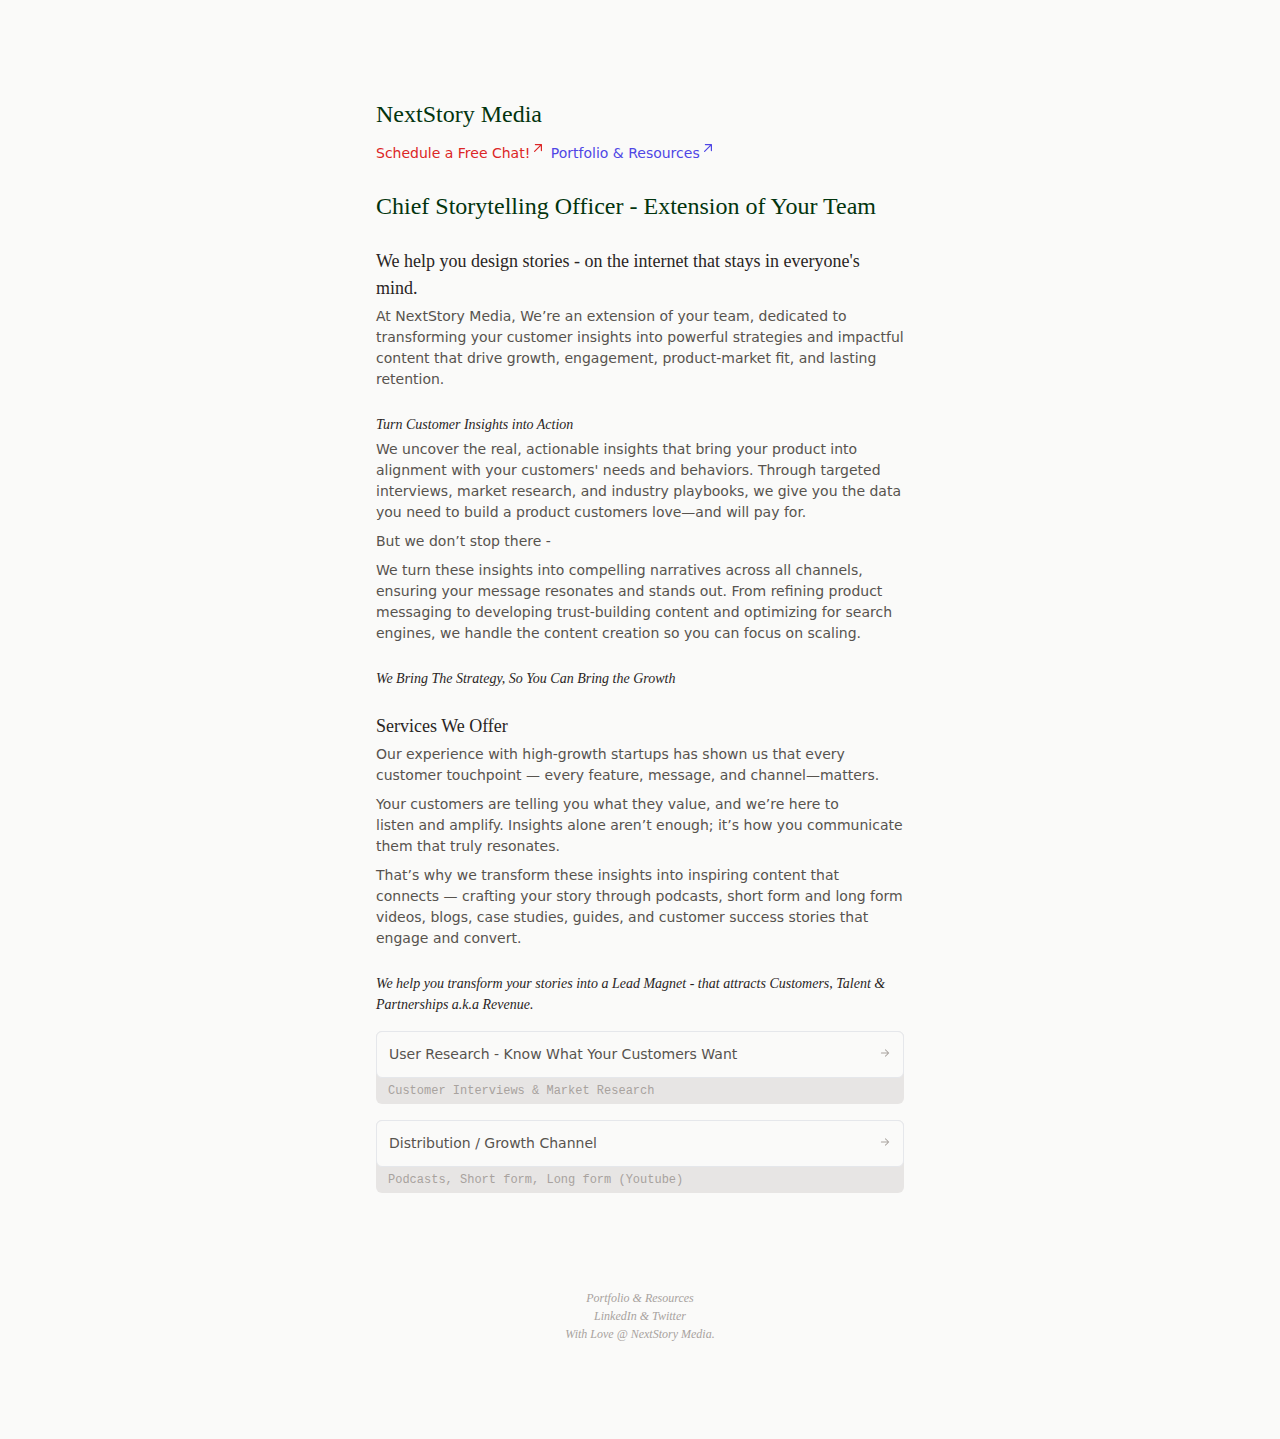
<file: index.html>
<!DOCTYPE html>
<html lang="en">
    <head>
        <title>NextStory Media | Customer Insights and Content Production for Growth-Driven Startups</title>

        <link rel="icon" href="nextstory_logo.jpg">
        <meta charSet="utf-8"/>
        <meta name="viewport" content="width=device-width"/>
        <meta name="title" content="NextStory Media"/>

        <meta name="description" content="NextStory Media transforms customer insights into impactful content strategies, driving growth and engagement for startups." />
        <meta name="keywords" content="customer insights, content production, product-market fit, startup growth, market research, user interviews, podcasts, short form & long form content for B2B startups and Venture Capital (VCs), storytelling, SEO optimization" />

        <!-- Canonical tag -->
        <link rel="canonical" href="https://www.nextstorymedia.com">

        <!-- Twitter tags -->
        <meta name="twitter:card" content="summary_large_image" />
        <meta name="twitter:title" content="NextStory Media | Customer Insights and Content Production for Startups" />
        <meta name="twitter:description" content="Transforming customer insights into growth-driven content strategies for startups." />

        <!-- OpenGraph tags -->
        <meta property="og:title" content="NextStory Media | Insights & Content Strategies for Startup Growth" />
        <meta property="og:description" content="We empower startups with actionable insights and compelling content to drive growth and engagement." />
        <meta property="og:url" content="https://www.nextstorymedia.com/index.html" />
        <meta property="og:type" content="website" />
        <meta property="og:site_name" content="NextStory Media" />


        <link rel="stylesheet" type="text/css" href="index.css">
    </head>

    <!-- Google tag (gtag.js) -->
    <script async src="https://www.googletagmanager.com/gtag/js?id=G-FW843ENM9N"></script>
    <script>
        window.dataLayer = window.dataLayer || [];
        function gtag(){dataLayer.push(arguments);}
        gtag('js', new Date());

        gtag('config', 'G-FW843ENM9N');
    </script>

    <!-- Cal element-click embed code begins -->
    <script type="text/javascript">
        (function (C, A, L) { let p = function (a, ar) { a.q.push(ar); }; let d = C.document; C.Cal = C.Cal || function () { let cal = C.Cal; let ar = arguments; if (!cal.loaded) { cal.ns = {}; cal.q = cal.q || []; d.head.appendChild(d.createElement("script")).src = A; cal.loaded = true; } if (ar[0] === L) { const api = function () { p(api, arguments); }; const namespace = ar[1]; api.q = api.q || []; if(typeof namespace === "string"){cal.ns[namespace] = cal.ns[namespace] || api;p(cal.ns[namespace], ar);p(cal, ["initNamespace", namespace]);} else p(cal, ar); return;} p(cal, ar); }; })(window, "https://app.cal.com/embed/embed.js", "init");
        Cal("init", "20min", {origin:"https://cal.com"});

        Cal.ns["20min"]("ui", {"styles":{"branding":{"brandColor":"#000000"}},"hideEventTypeDetails":false,"layout":"month_view"});
    </script>
    <!-- Cal element-click embed code ends -->
    
    <body>
        <div>
            <main>
                    <div class="container mx-auto max-w-xl mt-24 text-base px-6">
                        <div id="home" class="mt-12">
                            <a href="index.html"><h1>NextStory Media</h1></a>

                            <a target="_blank" class="hover:px-2 hover:py-[2px] rounded-full text-red-600 hover:bg-red-600 hover:text-red-50 transition-all-all duration-300" data-cal-link="nextstorymedia/20min" data-cal-namespace="20min" data-cal-config='{"layout":"month_view"}' >Schedule a Free Chat!<svg xmlns="http://www.w3.org/2000/svg" viewBox="0 0 20 20" fill="currentColor" aria-hidden="true" class="inline h-4 w-4 mb-[2px]"><path fill-rule="evenodd" d="M5.22 14.78a.75.75 0 001.06 0l7.22-7.22v5.69a.75.75 0 001.5 0v-7.5a.75.75 0 00-.75-.75h-7.5a.75.75 0 000 1.5h5.69l-7.22 7.22a.75.75 0 000 1.06z" clip-rule="evenodd"></path></svg></a>

                            <a target="_self" class="hover:px-2 hover:py-[2px] rounded-full text-indigo-600 hover:bg-indigo-600 hover:text-indigo-50 transition-all-all duration-300" href="portfolio.html">Portfolio &amp; Resources<svg xmlns="http://www.w3.org/2000/svg" viewBox="0 0 20 20" fill="currentColor" aria-hidden="true" class="inline h-4 w-4 mb-[2px]"><path fill-rule="evenodd" d="M5.22 14.78a.75.75 0 001.06 0l7.22-7.22v5.69a.75.75 0 001.5 0v-7.5a.75.75 0 00-.75-.75h-7.5a.75.75 0 000 1.5h5.69l-7.22 7.22a.75.75 0 000 1.06z" clip-rule="evenodd"></path></svg></a>

                            <h1>Chief Storytelling Officer - Extension of Your Team</h1>

                            <h2>We help you design stories - on the internet that stays in everyone's mind.</h2>
                            
                            <p>At NextStory Media, We’re an extension of your team, dedicated to transforming your customer insights into powerful strategies and impactful content that drive growth, engagement, product-market fit, and lasting retention.</p>
                            
                            <h3>Turn Customer Insights into Action</h3>

                            <p>We uncover the real, actionable insights that bring your product into alignment with your customers' needs and behaviors. Through targeted interviews, market research, and industry playbooks, we give you the data you need to build a product customers love—and will pay for.</p>
                            <p>But we don’t stop there -</p>
                            <p>We turn these insights into compelling narratives across all channels, ensuring your message resonates and stands out. From refining product messaging to developing trust-building content and optimizing for search engines, we handle the content creation so you can focus on scaling.</p>

                            <h3>We Bring The Strategy, So You Can Bring the Growth</h3>


                            <!--SERVICES SECTION -->
                            <section>
                                <h2>Services We Offer</h2>
                                <p>Our experience with high-growth startups has shown us that every customer touchpoint — every feature, message, and channel—matters. </p>
                                <p>Your customers are telling you what they value, and we’re here to listen and amplify. Insights alone aren’t enough; it’s how you communicate them that truly resonates. </p>
                                <p>That’s why we transform these insights into inspiring content that connects — crafting your story through podcasts, short form and long form videos, blogs, case studies, guides, and customer success stories that engage and convert.</p>

                                <h3>We help you transform your stories into a Lead Magnet - that attracts Customers, Talent & Partnerships a.k.a Revenue.</h3>


                                <!--User Research-->
                                <div class="mt-4 rounded-md bg-stone-200">
                                    <div class="rounded-md border bg-stone-50">
                                        <div>
                                            <a class="" href="user_research.html">
                                                <div class="flex justify-between rounded-md items-center px-3 py-3 hover:bg-white transition-all">
                                                    <div>
                                                        <div>User Research - Know What Your Customers Want</div>
                                                        <div class="font-mono text-sm text-stone-400">
                                                            <div></div>
                                                        </div>
                                                    </div>
                                                    <div>
                                                        <svg xmlns="http://www.w3.org/2000/svg" viewBox="0 0 20 20" fill="currentColor" aria-hidden="true" class="h-3 w-3 text-stone-400">
                                                            <path fill-rule="evenodd" d="M3 10a.75.75 0 01.75-.75h10.638L10.23 5.29a.75.75 0 111.04-1.08l5.5 5.25a.75.75 0 010 1.08l-5.5 5.25a.75.75 0 11-1.04-1.08l4.158-3.96H3.75A.75.75 0 013 10z" clip-rule="evenodd"></path>
                                                        </svg>
                                                    </div>
                                                </div>
                                            </a>
                                        </div>
                                    </div>
                                    <div class="font-mono text-sm pl-3 py-1 text-stone-400">Customer Interviews &amp; Market Research</div>
                                </div>

                                <!--COPYWRITING -->
                                <div class="mt-4 rounded-md bg-stone-200">
                                    <div class="rounded-md border bg-stone-50">
                                        <div>
                                            <a class="" href="distribution_channel.html">
                                                <div class="flex justify-between rounded-md items-center px-3 py-3 hover:bg-white transition-all">
                                                    <div>
                                                        <div>Distribution / Growth Channel</div>
                                                        <div class="font-mono text-sm text-stone-400">
                                                            <div></div>
                                                        </div>
                                                    </div>
                                                    <div>
                                                        <svg xmlns="http://www.w3.org/2000/svg" viewBox="0 0 20 20" fill="currentColor" aria-hidden="true" class="h-3 w-3 text-stone-400">
                                                            <path fill-rule="evenodd" d="M3 10a.75.75 0 01.75-.75h10.638L10.23 5.29a.75.75 0 111.04-1.08l5.5 5.25a.75.75 0 010 1.08l-5.5 5.25a.75.75 0 11-1.04-1.08l4.158-3.96H3.75A.75.75 0 013 10z" clip-rule="evenodd"></path>
                                                        </svg>
                                                    </div>
                                                </div>
                                            </a>
                                        </div>
                                    </div>
                                    <div class="font-mono text-sm pl-3 py-1 text-stone-400">Podcasts, Short form, Long form (Youtube)</div>
                                </div> 
                            </section>
                            
                            <!--END OF THE PAGE -->
                        </div>
                        <footer>
                            <div class="container mx-auto max-w-xl mt-24 text-base px-6">
                                <div class=" mb-24 font-serif italic text-sm text-stone-400 text-center ">
                                	<a href="portfolio.html"target="_self" class="hover:text-stone-700 transition">Portfolio &amp; Resources</a>
                                	<br>
                                    <a href="https://www.linkedin.com/company/nextstorymedia" target="_blank" class="hover:text-stone-700 transition">LinkedIn</a>
                                    &amp;
                                    <a href="https://x.com/nextstorymedia" target="_blank" class="hover:text-stone-700 transition">Twitter</a>
                                    <br>
                                    With Love @ NextStory Media.
                                </div>
                            </div>
                        </footer>
                    </div>
            </main>
    
        </div>
    </body>
</html>
</file>
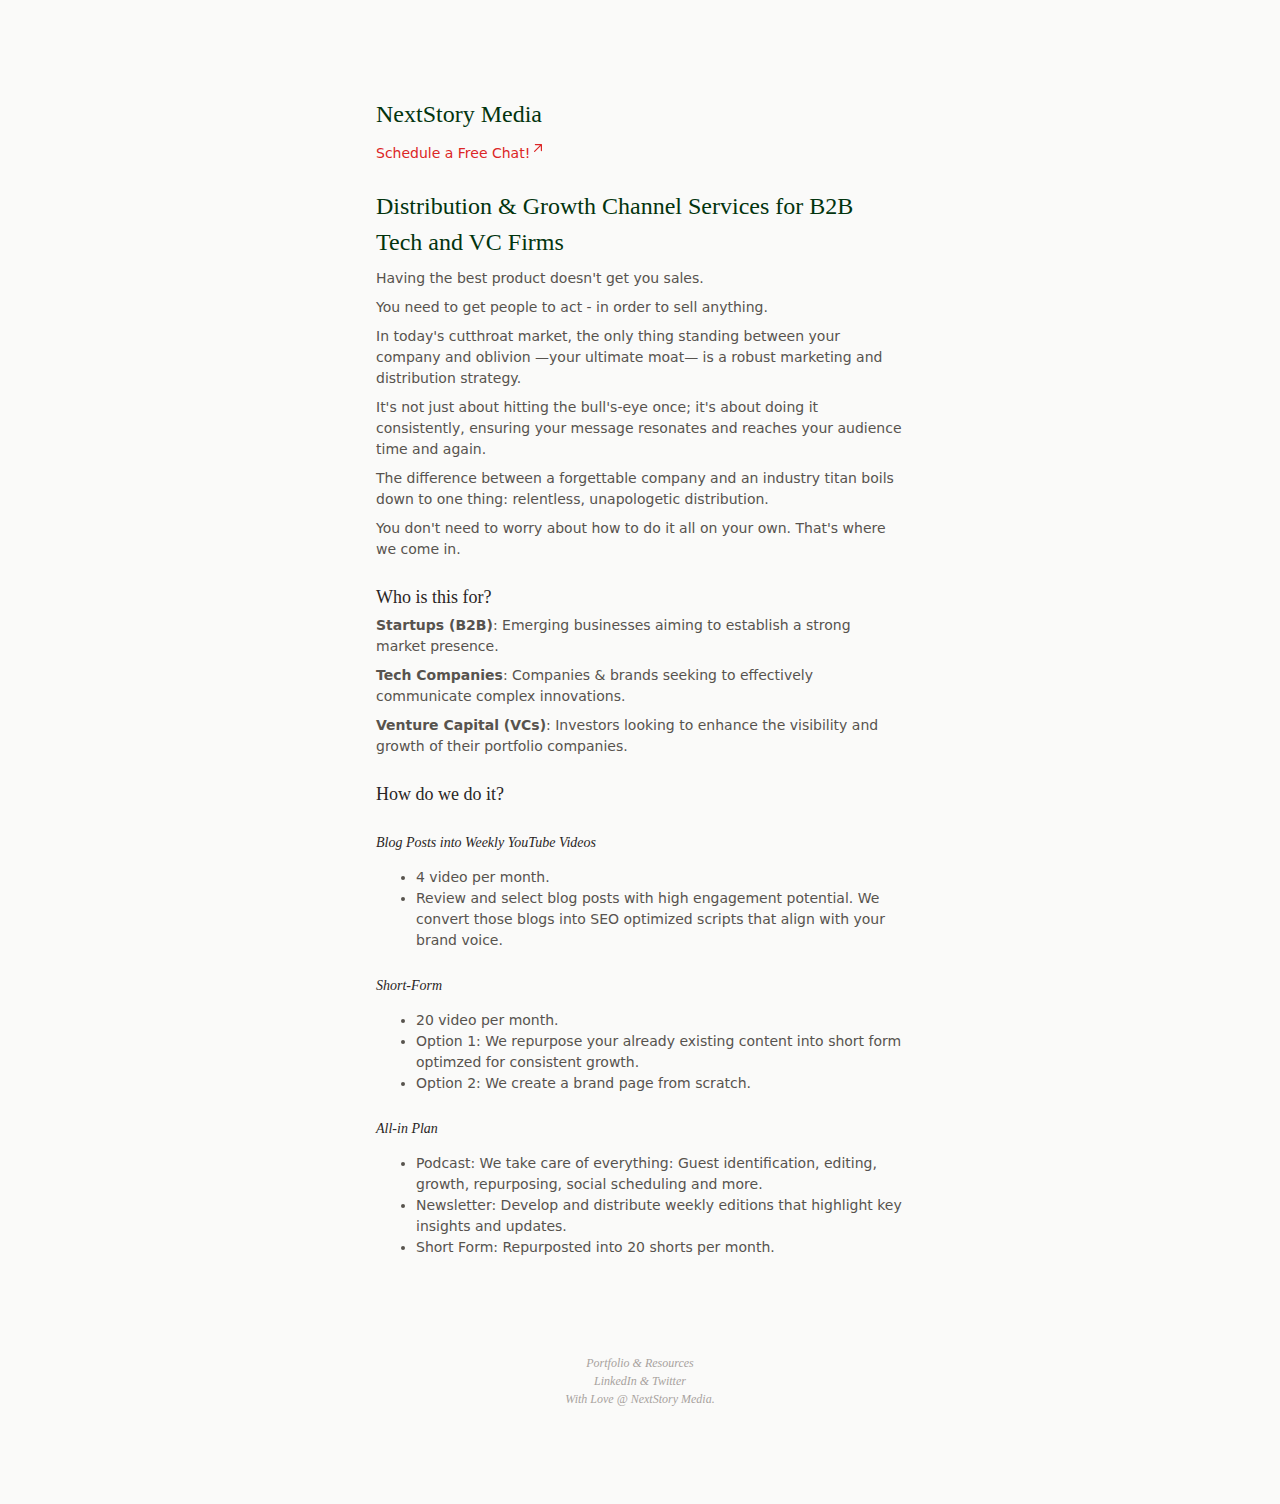
<file: distribution_channel.html>
<!DOCTYPE html>
<html lang="en">
    <head>
        <title>NextStory Media | B2B Startups and VC Growth with Podcast, Short & Long Form Content Distribution</title>
        <meta charSet="utf-8"/>
        <meta name="viewport" content="width=device-width"/>
        <meta name="title" content="NextStory Media"/>

        <meta name="description" content="Partner with NextStory Media to transform your content into compelling podcasts, newsletters, and videos. We specialize in elevating B2B tech companies and venture capital firms(VCs) through strategic distribution channels, ensuring your message reaches the right audience effectively." />
        <meta name="keywords" content="B2B tech content distribution, venture capital firm marketing, podcast production for VCs, content repurposing services, strategic content marketing"/>


        <!-- Canonical tag -->
        <link rel="canonical" href="https://www.nextstorymedia.com/distribution_channel.html"/>

        <!-- OpenGraph tags -->
        <meta property="og:title" content="NextStory Media | B2B Startups and VC Growth with Podcast, Short & Long Form Content Distribution." />
        <meta property="og:description" content="Transform your content into compelling podcasts, newsletters, and videos. We specialize in elevating B2B tech companies and venture capital firms through strategic distribution channels." />
        <meta property="og:url" content="https://www.nextstorymedia.com/distribution_channel.html" />
        <meta property="og:type" content="website" />
        <meta property="og:site_name" content="NextStory Media" />

        <!-- Twitter tags -->
        <meta name="twitter:card" content="summary_large_image" />
        <meta name="twitter:title" content="NextStory Media | B2B Startups and VC Growth with Podcast, Short & Long Form Content Distribution." />
        <meta name="twitter:description" content="NextStory Media | Amplify Your B2B Tech and VC Growth/Distribution with Podcasting, Short Form, Long Form Content Distribution." />

        <link rel="stylesheet" type="text/css" href="index.css">

        
    </head>
    <!-- Google tag (gtag.js) -->
    <script async src="https://www.googletagmanager.com/gtag/js?id=G-FW843ENM9N"></script>
    <script>
        window.dataLayer = window.dataLayer || [];
        function gtag(){dataLayer.push(arguments);}
        gtag('js', new Date());

        gtag('config', 'G-FW843ENM9N');
    </script>
    
    <!-- Cal element-click embed code begins -->
    <script type="text/javascript">
        (function (C, A, L) { let p = function (a, ar) { a.q.push(ar); }; let d = C.document; C.Cal = C.Cal || function () { let cal = C.Cal; let ar = arguments; if (!cal.loaded) { cal.ns = {}; cal.q = cal.q || []; d.head.appendChild(d.createElement("script")).src = A; cal.loaded = true; } if (ar[0] === L) { const api = function () { p(api, arguments); }; const namespace = ar[1]; api.q = api.q || []; if(typeof namespace === "string"){cal.ns[namespace] = cal.ns[namespace] || api;p(cal.ns[namespace], ar);p(cal, ["initNamespace", namespace]);} else p(cal, ar); return;} p(cal, ar); }; })(window, "https://app.cal.com/embed/embed.js", "init");
        Cal("init", "20min", {origin:"https://cal.com"});

        Cal.ns["20min"]("ui", {"styles":{"branding":{"brandColor":"#000000"}},"hideEventTypeDetails":false,"layout":"month_view"});
    </script>
    <!-- Cal element-click embed code ends -->
    

    <body>
        <div>
            <main>
                    <div class="container mx-auto max-w-xl mt-24 text-base px-6">
                        <div id="home" class="mt-12">
                            <a href="index.html"><h1>NextStory Media</h1></a>

                            <a target="_blank" class="hover:px-2 hover:py-[2px] rounded-full text-red-600 hover:bg-red-600 hover:text-red-50 transition-all-all duration-300" data-cal-link="nextstorymedia/20min" data-cal-namespace="20min" data-cal-config='{"layout":"month_view"}' >Schedule a Free Chat!<svg xmlns="http://www.w3.org/2000/svg" viewBox="0 0 20 20" fill="currentColor" aria-hidden="true" class="inline h-4 w-4 mb-[2px]"><path fill-rule="evenodd" d="M5.22 14.78a.75.75 0 001.06 0l7.22-7.22v5.69a.75.75 0 001.5 0v-7.5a.75.75 0 00-.75-.75h-7.5a.75.75 0 000 1.5h5.69l-7.22 7.22a.75.75 0 000 1.06z" clip-rule="evenodd"></path></svg></a> <br>
                            <h1>Distribution & Growth Channel Services for B2B Tech and VC Firms​</h1>

                            <p>Having the best product doesn't get you sales.</p>
                            <p>You need to get people to act - in order to sell anything.</p>
                            
                            <p>In today's cutthroat market, the only thing standing between your company and oblivion —your ultimate moat— is a robust marketing and distribution strategy. </p>

                            <p>It's not just about hitting the bull's-eye once; it's about doing it consistently, ensuring your message resonates and reaches your audience time and again. </p>

                            <p>The difference between a forgettable company and an industry titan boils down to one thing: relentless, unapologetic distribution.​</p>

                            <p>You don't need to worry about how to do it all on your own. That's where we come in.</p> 

                            <h2>Who is this for?</h2>
                            <p><strong>Startups (B2B)</strong>: Emerging businesses aiming to establish a strong market presence.​</p>
                            <p><strong>Tech Companies</strong>: Companies &amp; brands seeking to effectively communicate complex innovations.​ </p>
                            <p><strong>Venture Capital (VCs)</strong>: Investors looking to enhance the visibility and growth of their portfolio companies.​</p>

                            <h2>How do we do it?</h2>
                            <h3>Blog Posts into Weekly YouTube Videos</h3>
                                <ul>
                                    <li>4 video per month.</li>
                                    <li>Review and select blog posts with high engagement potential. We convert those blogs into SEO optimized scripts that align with your brand voice.</li>
                                </ul>

                            <h3>Short-Form</h3>
                                <ul>
                                    <li>20 video per month.</li>
                                    <li>Option 1: We repurpose your already existing content into short form optimzed for consistent growth.</li>
                                    <li>Option 2: We create a brand page from scratch.</li>
                                </ul>

                            <h3>All-in Plan</h3>
                                <ul>
                                    <li>Podcast: We take care of everything: Guest identification, editing, growth, repurposing, social scheduling and more.</li>
                                    <li>Newsletter: Develop and distribute weekly editions that highlight key insights and updates.</li>
                                    <li>Short Form: Repurposted into 20 shorts per month.</li>
                                </ul>
                            <!--END OF THE PAGE -->
                        </div>

                        <footer>
                            <div class="container mx-auto max-w-xl mt-24 text-base px-6">
                                <div class=" mb-24 font-serif italic text-sm text-stone-400 text-center ">
                                    <a href="portfolio.html"target="_self" class="hover:text-stone-700 transition">Portfolio &amp; Resources</a>
                                    <br>
                                    <a href="https://www.linkedin.com/company/nextstorymedia" target="_blank" class="hover:text-stone-700 transition">LinkedIn</a>
                                    &amp;
                                    <a href="https://x.com/nextstorymedia" target="_blank" class="hover:text-stone-700 transition">Twitter</a>
                                    <br>
                                    With Love @ NextStory Media.
                                </div>
                            </div>
                        </footer>


                    </div>
            </main>

        </div>
    </body>
</html>
</file>
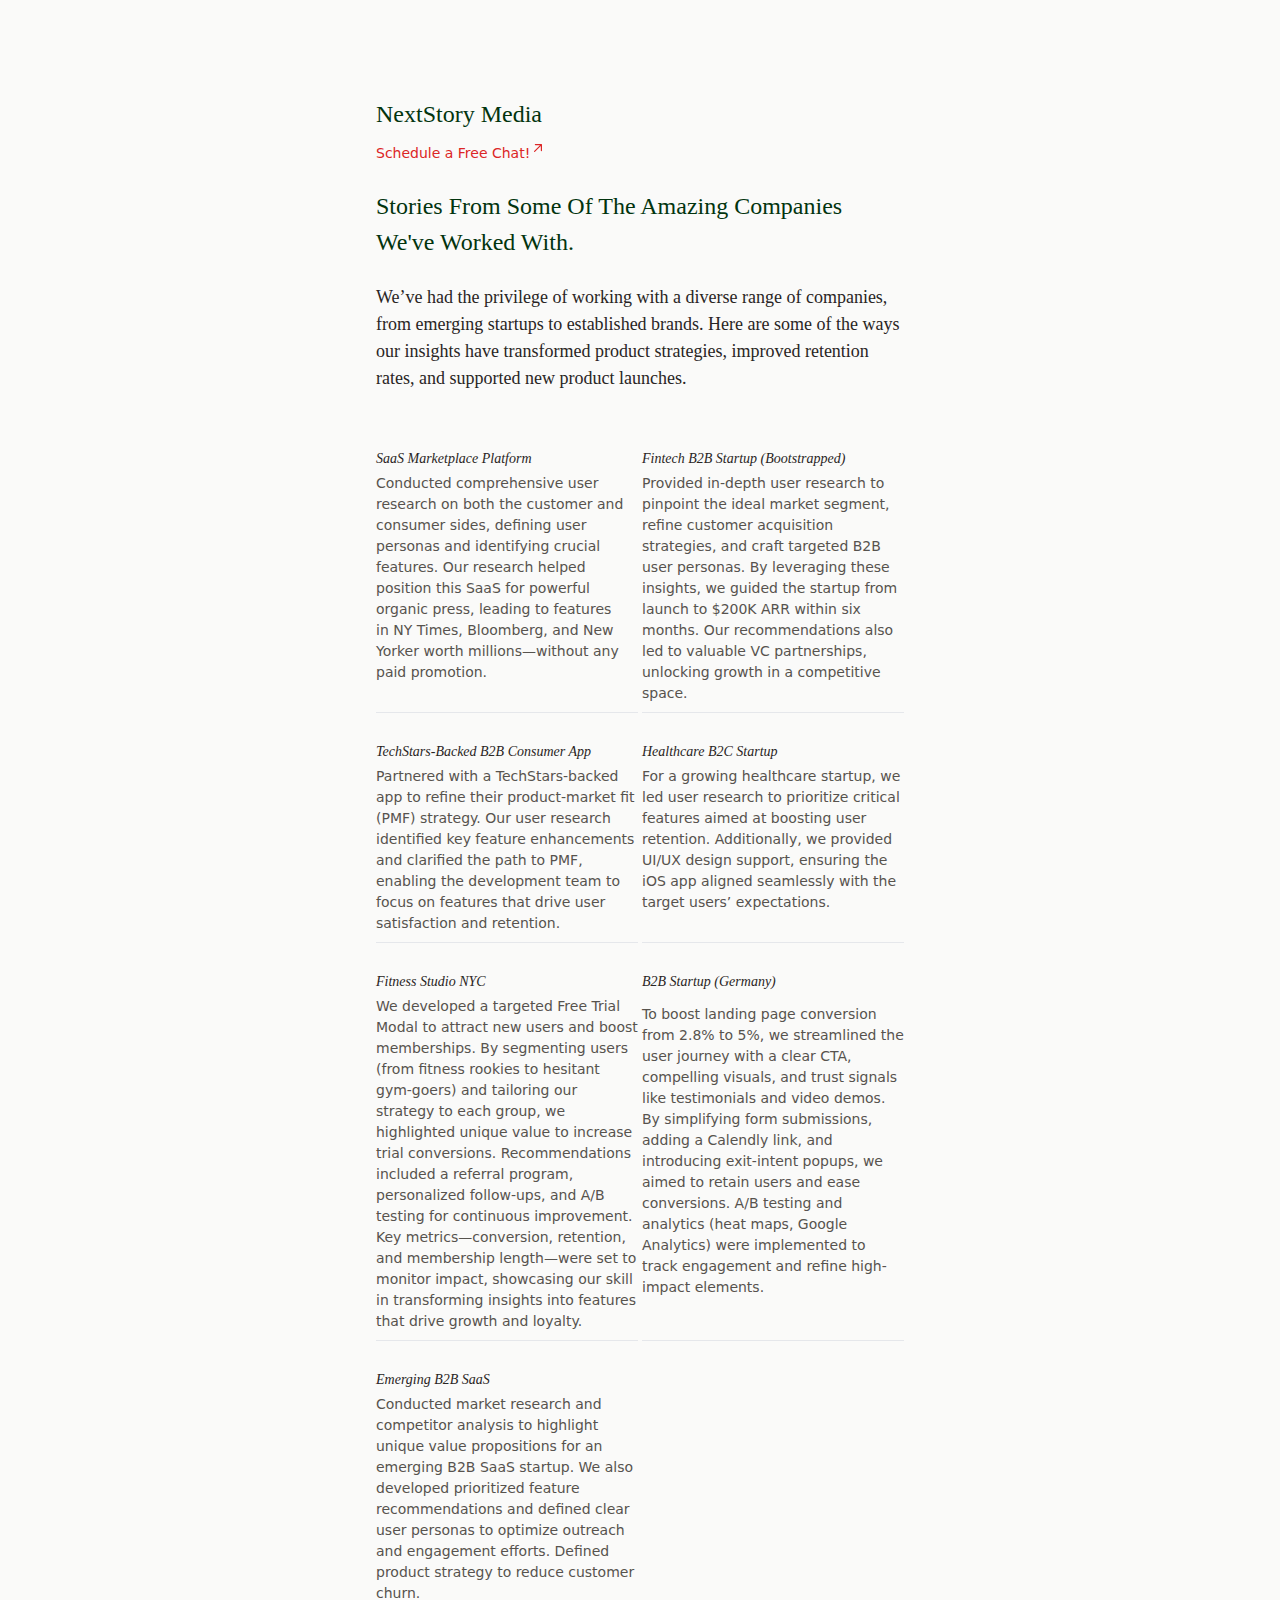
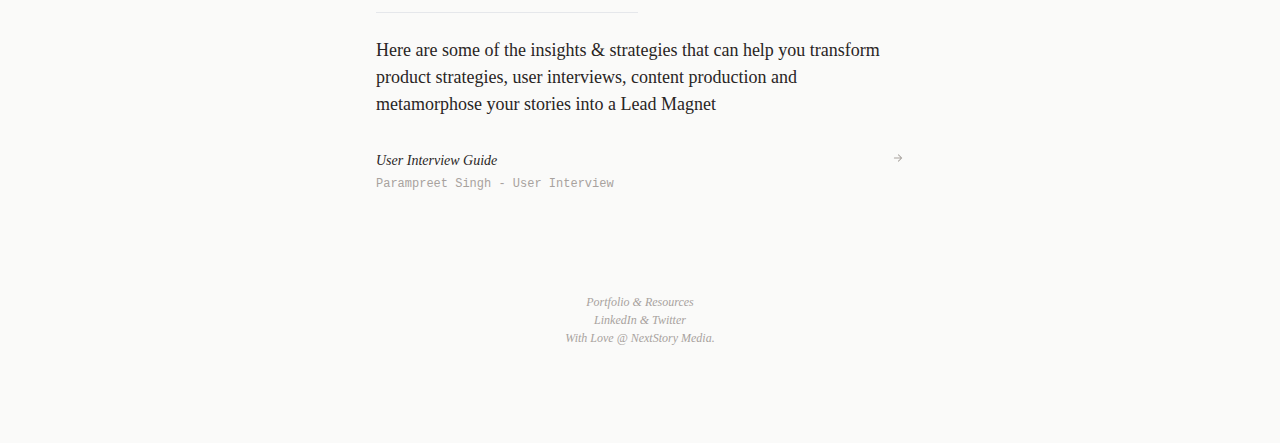
<file: portfolio.html>
<!DOCTYPE html>
<html lang="en">
    <head>
        <title>NextStory Media Portfolio | Transforming Startups with User Research & Content Strategies</title>

        <meta charSet="utf-8"/>
        <meta name="viewport" content="width=device-width"/>
        <meta name="robots" content="index, follow">
        <meta name="author" content="NextStory Media">
        <meta http-equiv="Content-Language" content="en">

        <meta name="title" content="NextStory Media"/>

        <meta name="description" content="Explore how NextStory Media empowers startups through tailored user research and content strategies, driving product-market fit, retention, and growth.">
        <meta name="keywords" content="user research, market research, content strategies, product-market fit, customer retention, startup growth, NextStory Media portfolio">

        <!-- OpenGraph tags -->
        <meta property="og:title" content="NextStory Media Portfolio | Transforming Startups with User Research & Content Strategies">
        <meta property="og:description" content="Discover how NextStory Media leverages user research and content strategies to drive growth for startups.">
        <meta property="og:url" content="https://www.nextstorymedia.com/portfolio.html">
        <meta property="og:type" content="website">


        <!-- Canonical tag -->
        <link rel="canonical" href="https://www.nextstorymedia.com/portfolio.html">

        <meta name="twitter:card" content="summary_large_image">
        <meta name="twitter:title" content="NextStory Media Portfolio | Transforming Startups with User Research & Content Strategies">
        <meta name="twitter:description" content="See how NextStory Media's user research and content strategies have propelled startup growth.">

        <link rel="stylesheet" type="text/css" href="index.css">

    </head>

    <!-- Google tag (gtag.js) -->
    <script async src="https://www.googletagmanager.com/gtag/js?id=G-FW843ENM9N"></script>
    <script>
        window.dataLayer = window.dataLayer || [];
        function gtag(){dataLayer.push(arguments);}
        gtag('js', new Date());

        gtag('config', 'G-FW843ENM9N');
    </script>

    <!-- Cal element-click embed code begins -->
    <script type="text/javascript">
        (function (C, A, L) { let p = function (a, ar) { a.q.push(ar); }; let d = C.document; C.Cal = C.Cal || function () { let cal = C.Cal; let ar = arguments; if (!cal.loaded) { cal.ns = {}; cal.q = cal.q || []; d.head.appendChild(d.createElement("script")).src = A; cal.loaded = true; } if (ar[0] === L) { const api = function () { p(api, arguments); }; const namespace = ar[1]; api.q = api.q || []; if(typeof namespace === "string"){cal.ns[namespace] = cal.ns[namespace] || api;p(cal.ns[namespace], ar);p(cal, ["initNamespace", namespace]);} else p(cal, ar); return;} p(cal, ar); }; })(window, "https://app.cal.com/embed/embed.js", "init");
        Cal("init", "20min", {origin:"https://cal.com"});

        Cal.ns["20min"]("ui", {"styles":{"branding":{"brandColor":"#000000"}},"hideEventTypeDetails":false,"layout":"month_view"});
    </script>
    <!-- Cal element-click embed code ends -->
    
    <body>
        <div>
            <main>
                    <div class="container mx-auto max-w-xl mt-24 text-base px-6">
                        <div id="home" class="mt-12">
                            <a href="index.html"><h1>NextStory Media</h1></a>

                            <a target="_blank" class="hover:px-2 hover:py-[2px] rounded-full text-red-600 hover:bg-red-600 hover:text-red-50 transition-all-all duration-300" data-cal-link="nextstorymedia/20min" data-cal-namespace="20min" data-cal-config='{"layout":"month_view"}' >Schedule a Free Chat!<svg xmlns="http://www.w3.org/2000/svg" viewBox="0 0 20 20" fill="currentColor" aria-hidden="true" class="inline h-4 w-4 mb-[2px]"><path fill-rule="evenodd" d="M5.22 14.78a.75.75 0 001.06 0l7.22-7.22v5.69a.75.75 0 001.5 0v-7.5a.75.75 0 00-.75-.75h-7.5a.75.75 0 000 1.5h5.69l-7.22 7.22a.75.75 0 000 1.06z" clip-rule="evenodd"></path></svg></a> <br>
                            
                            <section>
                                <h1>Stories From Some Of The Amazing Companies We've Worked With.</h1>
                                <h2>We’ve had the privilege of working with a diverse range of companies, from emerging startups to established brands. Here are some of the ways our insights have transformed product strategies, improved retention rates, and supported new product launches.</h2>
                                <div class="grid md:grid-cols-2 gap-1 md:gap-4 mt-8">
                                    <div class="border-b md:h-20 flex flex-col md:pr-4">
                                        <h3>SaaS Marketplace Platform</h3>
                                        <p class="leading-tight">Conducted comprehensive user research on both the customer and consumer sides, defining user personas and identifying crucial features. Our research helped position this SaaS for powerful organic press, leading to features in NY Times, Bloomberg, and New Yorker worth millions—without any paid promotion.</p>
                                    </div>
                                    <div class="border-b md:h-20 flex flex-col md:pr-4">
                                        <h3>Fintech B2B Startup (Bootstrapped)</h3>
                                        <p class="leading-tight">Provided in-depth user research to pinpoint the ideal market segment, refine customer acquisition strategies, and craft targeted B2B user personas. By leveraging these insights, we guided the startup from launch to $200K ARR within six months. Our recommendations also led to valuable VC partnerships, unlocking growth in a competitive space.</p>
                                    </div>
                                    <div class="border-b md:h-20 flex flex-col md:pr-4">
                                        <h3>TechStars-Backed B2B Consumer App</h3>
                                        <p class="leading-tight">Partnered with a TechStars-backed app to refine their product-market fit (PMF) strategy. Our user research identified key feature enhancements and clarified the path to PMF, enabling the development team to focus on features that drive user satisfaction and retention.</p>
                                    </div>
                                    <div class="border-b md:h-20 flex flex-col md:pr-4">
                                        <h3>Healthcare B2C Startup</h3>
                                        <p class="leading-tight">For a growing healthcare startup, we led user research to prioritize critical features aimed at boosting user retention. Additionally, we provided UI/UX design support, ensuring the iOS app aligned seamlessly with the target users’ expectations.</p>
                                    </div>
                                    <div class="border-b md:h-20 flex flex-col md:pr-4">
                                        <h3>Fitness Studio NYC</h3>
                                        <p class="leading-tight">We developed a targeted Free Trial Modal to attract new users and boost memberships. By segmenting users (from fitness rookies to hesitant gym-goers) and tailoring our strategy to each group, we highlighted unique value to increase trial conversions. Recommendations included a referral program, personalized follow-ups, and A/B testing for continuous improvement. Key metrics—conversion, retention, and membership length—were set to monitor impact, showcasing our skill in transforming insights into features that drive growth and loyalty.</p>
                                    </div>  
                                    <div class="border-b md:h-20 flex flex-col md:pr-4">
                                        <h3>B2B Startup (Germany)</h3>
                                        <p class="leading-tight"><p>To boost landing page conversion from 2.8% to 5%, we streamlined the user journey with a clear CTA, compelling visuals, and trust signals like testimonials and video demos. By simplifying form submissions, adding a Calendly link, and introducing exit-intent popups, we aimed to retain users and ease conversions. A/B testing and analytics (heat maps, Google Analytics) were implemented to track engagement and refine high-impact elements.</p></p>
                                    </div> 
                                    <div class="border-b md:h-20 flex flex-col md:pr-4">
                                        <h3>Emerging B2B SaaS</h3>
                                        <p class="leading-tight">Conducted market research and competitor analysis to highlight unique value propositions for an emerging B2B SaaS startup. We also developed prioritized feature recommendations and defined clear user personas to optimize outreach and engagement efforts. Defined product strategy to reduce customer churn.</p>
                                    </div>
                                </div>
                            </section>

                            <section class="border-r pb-8">
                                <h2>Here are some of the insights &amp; strategies that can help you transform product strategies, user interviews, content production and metamorphose your stories into a Lead Magnet</h2>
                                <div>
                                    <a class="" href="blog01.html">
                                        <div class="flex justify-between items-center pr-5 py-1 transition-all group hover:cursor-pointer">
                                            <div>
                                                <h3>User Interview Guide</h3>
                                                <div class="font-mono text-sm text-stone-400">
                                                    <div>Parampreet Singh - User Interview</div>
                                                </div>
                                            </div>
                                            <div class="transition-transform duration-300 group-hover:translate-x-1">
                                                <svg xmlns="http://www.w3.org/2000/svg" viewBox="0 0 20 20" fill="currentColor" aria-hidden="true" class="h-3 w-3 text-stone-400 duration-300 group-hover:text-stone-700">
                                                    <path fill-rule="evenodd" d="M3 10a.75.75 0 01.75-.75h10.638L10.23 5.29a.75.75 0 111.04-1.08l5.5 5.25a.75.75 0 010 1.08l-5.5 5.25a.75.75 0 11-1.04-1.08l4.158-3.96H3.75A.75.75 0 013 10z" clip-rule="evenodd">
                                                    </path>
                                                </svg>
                                            </div>
                                        </div>
                                    </a>
                                </div>
                            </section>

                            
                            <!--END OF THE PAGE -->
                        </div>
                        <footer>
                            <div class="container mx-auto max-w-xl mt-24 text-base px-6">
                                <div class=" mb-24 font-serif italic text-sm text-stone-400 text-center ">
                                    <a href="portfolio.html"target="_self" class="hover:text-stone-700 transition">Portfolio &amp; Resources</a>
                                    <br>
                                    <a href="https://www.linkedin.com/company/nextstorymedia" target="_blank" class="hover:text-stone-700 transition">LinkedIn</a>
                                    &amp;
                                    <a href="https://x.com/nextstorymedia" target="_blank" class="hover:text-stone-700 transition">Twitter</a>
                                    <br>
                                    With Love @ NextStory Media.
                                </div>
                            </div>
                        </footer>
                    </div>
            </main>
    
        </div>
    </body>
</html>
</file>
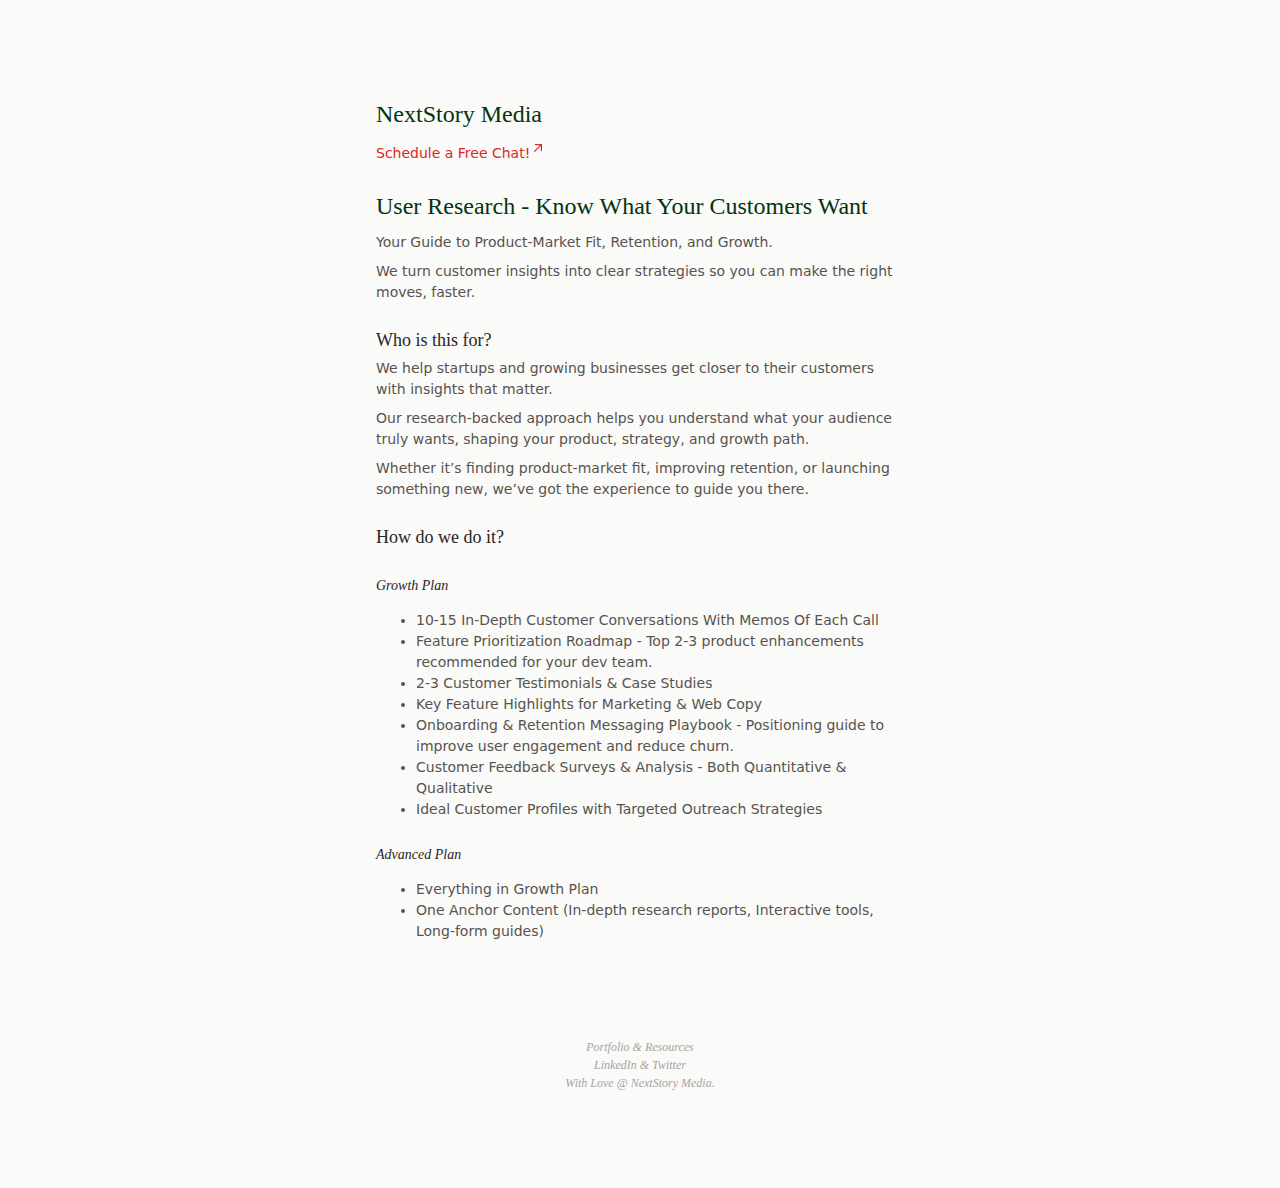
<file: user_research.html>
<!DOCTYPE html>
<html lang="en">
    <head>
        <title>NextStory Media | Customer Insights and Content Production for Growth-Driven Startups</title>
        <meta charSet="utf-8"/>
        <meta name="viewport" content="width=device-width"/>
        <meta name="title" content="NextStory Media"/>

        <meta name="keywords" content="customer insights, content production, product-market fit, startup growth, market research, user interviews, storytelling, SEO optimization" />

        <!-- Canonical tag -->
        <link rel="canonical" href="https://www.nextstorymedia.com/user_research.html">

        <meta name="twitter:card" content="summary_large_image" />
        <meta name="twitter:title" content="NextStory Media | Customer Insights and Content Production for Startups" />
        <meta name="twitter:description" content="We empower startups with customer insights and content strategies for growth. Discover how we turn data into compelling stories." />

        <!-- OpenGraph tags -->
        <meta property="og:title" content="User Research Services | Build Products Startups Love" />
        <meta property="og:description" content="Uncover actionable user insights to drive product-market fit and retention. Transform feedback into growth strategies with tailored user research." />
        <meta property="og:image" content="https://www.nextstorymedia.com/assets/user-research-services.jpg" />
        <meta property="og:url" content="https://www.nextstorymedia.com/user_research.html" />
        <meta property="og:type" content="website" />
        <meta property="og:site_name" content="NextStory Media" />
        <meta property="og:image:alt" content="User research service illustration" />


        <link rel="stylesheet" type="text/css" href="index.css">
    </head>

    <!-- Google tag (gtag.js) -->
    <script async src="https://www.googletagmanager.com/gtag/js?id=G-FW843ENM9N"></script>
    <script>
        window.dataLayer = window.dataLayer || [];
        function gtag(){dataLayer.push(arguments);}
        gtag('js', new Date());

        gtag('config', 'G-FW843ENM9N');
    </script>

    <!-- Cal element-click embed code begins -->
    <script type="text/javascript">
        (function (C, A, L) { let p = function (a, ar) { a.q.push(ar); }; let d = C.document; C.Cal = C.Cal || function () { let cal = C.Cal; let ar = arguments; if (!cal.loaded) { cal.ns = {}; cal.q = cal.q || []; d.head.appendChild(d.createElement("script")).src = A; cal.loaded = true; } if (ar[0] === L) { const api = function () { p(api, arguments); }; const namespace = ar[1]; api.q = api.q || []; if(typeof namespace === "string"){cal.ns[namespace] = cal.ns[namespace] || api;p(cal.ns[namespace], ar);p(cal, ["initNamespace", namespace]);} else p(cal, ar); return;} p(cal, ar); }; })(window, "https://app.cal.com/embed/embed.js", "init");
        Cal("init", "20min", {origin:"https://cal.com"});

        Cal.ns["20min"]("ui", {"styles":{"branding":{"brandColor":"#000000"}},"hideEventTypeDetails":false,"layout":"month_view"});
    </script>
    <!-- Cal element-click embed code ends -->
    

    <body>
        <div>
            <main>
                    <div class="container mx-auto max-w-xl mt-24 text-base px-6">
                        <div id="home" class="mt-12">
                            <a href="index.html"><h1>NextStory Media</h1></a>

                            <a target="_blank" class="hover:px-2 hover:py-[2px] rounded-full text-red-600 hover:bg-red-600 hover:text-red-50 transition-all-all duration-300" data-cal-link="nextstorymedia/20min" data-cal-namespace="20min" data-cal-config='{"layout":"month_view"}' >Schedule a Free Chat!<svg xmlns="http://www.w3.org/2000/svg" viewBox="0 0 20 20" fill="currentColor" aria-hidden="true" class="inline h-4 w-4 mb-[2px]"><path fill-rule="evenodd" d="M5.22 14.78a.75.75 0 001.06 0l7.22-7.22v5.69a.75.75 0 001.5 0v-7.5a.75.75 0 00-.75-.75h-7.5a.75.75 0 000 1.5h5.69l-7.22 7.22a.75.75 0 000 1.06z" clip-rule="evenodd"></path></svg></a> <br>
                            <h1>User Research - Know What Your Customers Want</h1>

                            <p>Your Guide to Product-Market Fit, Retention, and Growth.</p>
                            <p>We turn customer insights into clear strategies so you can make the right moves, faster.</p>

                            <h2>Who is this for?</h2>
                            <p>We help startups and growing businesses get closer to their customers with insights that matter. </p>
                            <p>Our research-backed approach helps you understand what your audience truly wants, shaping your product, strategy, and growth path.</p> 
                            <p>Whether it’s finding product-market fit, improving retention, or launching something new, we’ve got the experience to guide you there.</p>

                            <h2>How do we do it?</h2>
                            <h3>Growth Plan</h3>
                                <ul>
                                    <li>10-15 In-Depth Customer Conversations With Memos Of Each Call</li>
                                    <li>Feature Prioritization Roadmap - Top 2-3 product enhancements recommended for your dev team.</li>
                                    <li>2-3 Customer Testimonials & Case Studies</li>
                                    <li>Key Feature Highlights for Marketing & Web Copy</li>
                                    <li>Onboarding & Retention Messaging Playbook - Positioning guide to improve user engagement and reduce churn.</li>
                                    <li>Customer Feedback Surveys & Analysis - Both Quantitative &amp; Qualitative</li>
                                    <li>Ideal Customer Profiles with Targeted Outreach Strategies</li>
                                </ul>

                            <h3>Advanced Plan</h3>
                                <ul>
                                    <li>Everything in Growth Plan</li>
                                    <li>One Anchor Content (In-depth research reports, Interactive tools, Long-form guides)</li>
                                </ul>

                            <!--END OF THE PAGE -->
                        </div>
                        <footer>
                            <div class="container mx-auto max-w-xl mt-24 text-base px-6">
                                <div class=" mb-24 font-serif italic text-sm text-stone-400 text-center ">
                                    <a href="portfolio.html"target="_self" class="hover:text-stone-700 transition">Portfolio &amp; Resources</a>
                                    <br>
                                    <a href="https://www.linkedin.com/company/nextstorymedia" target="_blank" class="hover:text-stone-700 transition">LinkedIn</a>
                                    &amp;
                                    <a href="https://x.com/nextstorymedia" target="_blank" class="hover:text-stone-700 transition">Twitter</a>
                                    <br>
                                    With Love @ NextStory Media.
                                </div>
                            </div>
                        </footer>


                    </div>
            </main>
        </div>
    </body>
</html>
</file>
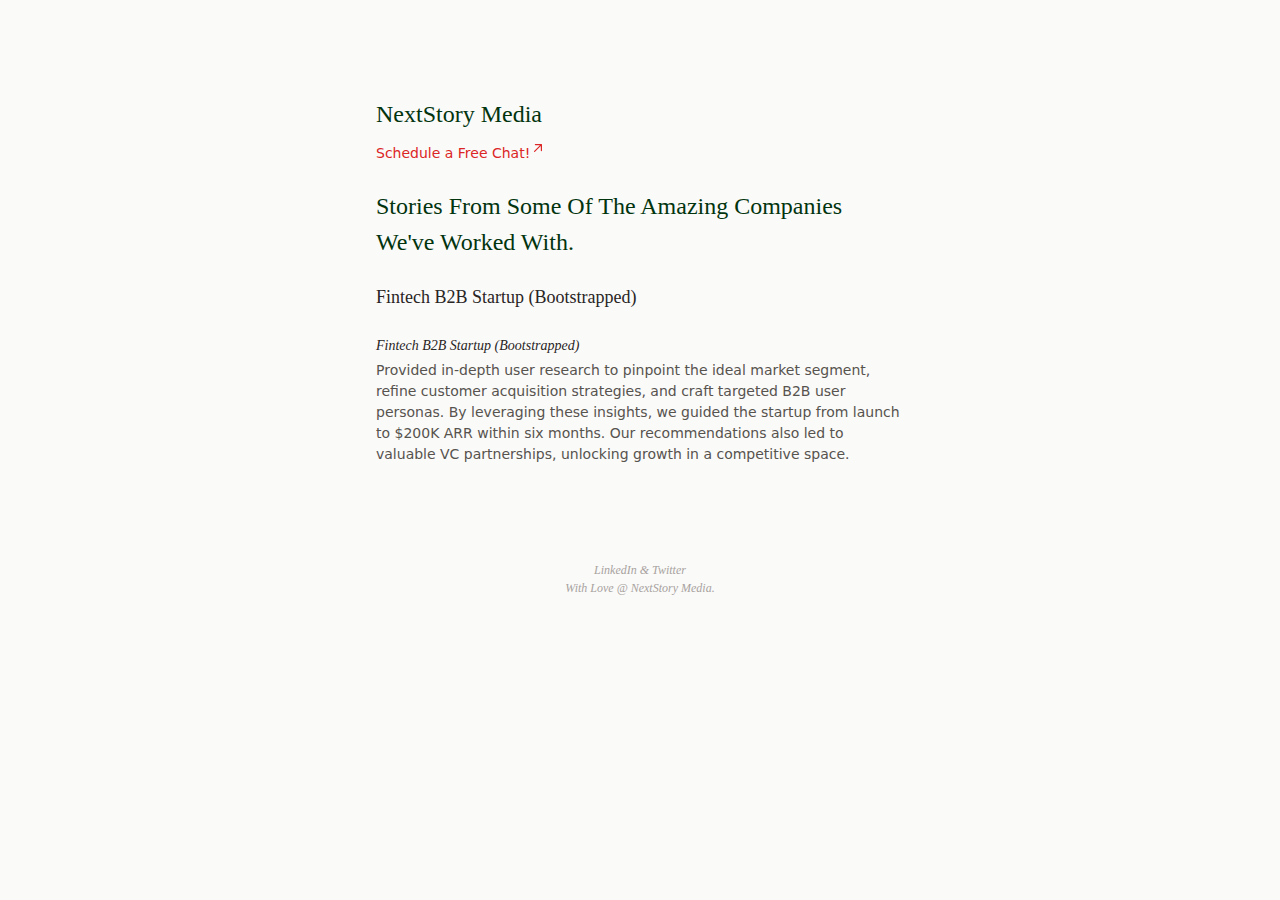
<file: Blog/blogtemplate.html>
<!DOCTYPE html>
<html lang="en">
    <head>
        <title>NextStory Media | Customer Insights and Content Production for Growth-Driven Startups</title>
        <meta charSet="utf-8"/>
        <meta name="viewport" content="width=device-width"/>
        <meta name="title" content="NextStory Media"/>
        <meta property="og:title" content="NextStory Media | Customer Insights and Content Production for Startups" />
        <meta property="og:description" content="Helping startups understand their customers and create compelling content. Get actionable insights, customer interviews, and tailored content to drive growth." /
        <meta property="og:url" content="https://www.nextstorymedia.com"/>
        <meta property="og:type" content="website" />

        <meta name="twitter:card" content="summary_large_image" />
        <meta name="twitter:title" content="NextStory Media | Customer Insights and Content Production for Startups" />
        <meta name="twitter:description" content="We empower startups with customer insights and content strategies for growth. Discover how we turn data into compelling stories." />


        <meta name="description" content="NextStory Media partners with startups to uncover customer insights, refine product-market fit, and craft content that drives growth. Discover our services: market research, customer interviews, strategic content production, and more."/>
        <meta name="keywords" content="customer insights, content production, product-market fit, startup growth, market research, user interviews, storytelling, SEO optimization" />

        <link rel="stylesheet" type="text/css" href="../index.css">
    </head>

    <!-- Google tag (gtag.js) -->
    <script async src="https://www.googletagmanager.com/gtag/js?id=G-FW843ENM9N"></script>
    <script>
        window.dataLayer = window.dataLayer || [];
        function gtag(){dataLayer.push(arguments);}
        gtag('js', new Date());

        gtag('config', 'G-FW843ENM9N');
    </script>

    <!-- Cal floating-popup embed code begins -->
    <script type="text/javascript">
        (function (C, A, L) { let p = function (a, ar) { a.q.push(ar); }; let d = C.document; C.Cal = C.Cal || function () { let cal = C.Cal; let ar = arguments; if (!cal.loaded) { cal.ns = {}; cal.q = cal.q || []; d.head.appendChild(d.createElement("script")).src = A; cal.loaded = true; } if (ar[0] === L) { const api = function () { p(api, arguments); }; const namespace = ar[1]; api.q = api.q || []; if(typeof namespace === "string"){cal.ns[namespace] = cal.ns[namespace] || api;p(cal.ns[namespace], ar);p(cal, ["initNamespace", namespace]);} else p(cal, ar); return;} p(cal, ar); }; })(window, "https://app.cal.com/embed/embed.js", "init");
        Cal("init", "20min", {origin:"https://cal.com"});

        Cal.ns["20min"]("floatingButton", {"calLink":"nextstorymedia/20min","config":{"layout":"month_view","theme":"light"},"buttonColor":"#02340e","buttonTextColor":"#ffffff","buttonText":"Let's Chat"}); 
        Cal.ns["20min"]("ui", {"theme":"light","styles":{"branding":{"brandColor":"#000000"}},"hideEventTypeDetails":false,"layout":"month_view"});
    </script>
    <!-- Cal floating-popup embed code ends -->

    <!-- Cal element-click embed code begins -->
    <script type="text/javascript">
        (function (C, A, L) { let p = function (a, ar) { a.q.push(ar); }; let d = C.document; C.Cal = C.Cal || function () { let cal = C.Cal; let ar = arguments; if (!cal.loaded) { cal.ns = {}; cal.q = cal.q || []; d.head.appendChild(d.createElement("script")).src = A; cal.loaded = true; } if (ar[0] === L) { const api = function () { p(api, arguments); }; const namespace = ar[1]; api.q = api.q || []; if(typeof namespace === "string"){cal.ns[namespace] = cal.ns[namespace] || api;p(cal.ns[namespace], ar);p(cal, ["initNamespace", namespace]);} else p(cal, ar); return;} p(cal, ar); }; })(window, "https://app.cal.com/embed/embed.js", "init");
        Cal("init", "20min", {origin:"https://cal.com"});

        Cal.ns["20min"]("ui", {"styles":{"branding":{"brandColor":"#000000"}},"hideEventTypeDetails":false,"layout":"month_view"});
    </script>
    <!-- Cal element-click embed code ends -->
    
    <body>
        <div>
            <main>
                    <div class="container mx-auto max-w-xl mt-24 text-base px-6">
                        <div id="home" class="mt-12">
                            <a href="../index.html"><h1>NextStory Media</h1></a>

                            <a target="_blank" class="hover:px-2 hover:py-[2px] rounded-full text-red-600 hover:bg-red-600 hover:text-red-50 transition-all-all duration-300" data-cal-link="nextstorymedia/20min" data-cal-namespace="20min" data-cal-config='{"layout":"month_view"}' >Schedule a Free Chat!<svg xmlns="http://www.w3.org/2000/svg" viewBox="0 0 20 20" fill="currentColor" aria-hidden="true" class="inline h-4 w-4 mb-[2px]"><path fill-rule="evenodd" d="M5.22 14.78a.75.75 0 001.06 0l7.22-7.22v5.69a.75.75 0 001.5 0v-7.5a.75.75 0 00-.75-.75h-7.5a.75.75 0 000 1.5h5.69l-7.22 7.22a.75.75 0 000 1.06z" clip-rule="evenodd"></path></svg></a> <br>

                            <h1>Stories From Some Of The Amazing Companies We've Worked With.</h1>

                            <h2>Fintech B2B Startup (Bootstrapped)</h2>

                              
                            <h3>Fintech B2B Startup (Bootstrapped)</h3>
                            <p>Provided in-depth user research to pinpoint the ideal market segment, refine customer acquisition strategies, and craft targeted B2B user personas. By leveraging these insights, we guided the startup from launch to $200K ARR within six months. Our recommendations also led to valuable VC partnerships, unlocking growth in a competitive space.</p>
                            
                            <!--END OF THE PAGE -->
                        </div>
                        <footer>
                            <div class="container mx-auto max-w-xl mt-24 text-base px-6">
                                <div class=" mb-24 font-serif italic text-sm text-stone-400 text-center ">
                                    <a href="https://www.linkedin.com/company/nextstorymedia" target="_blank" class="hover:text-stone-700 transition">LinkedIn</a>
                                    &amp;
                                    <a href="https://x.com/nextstorymedia" target="_blank" class="hover:text-stone-700 transition">Twitter</a>
                                    <br>
                                    With Love @ NextStory Media.
                                </div>
                            </div>
                        </footer>
                    </div>
            </main>
    
        </div>
    </body>
</html>
</file>
<file: index.css>
*, :after, :before {
    box-sizing: border-box;
    border:0 solid #e5e7eb;
}

html {
    line-height: 1.5;
    -webkit-text-size-adjust: 100%;
    -moz-tab-size: 4;
    -o-tab-size: 4;
    tab-size: 4;
    font-family: ui-sans-serif, system-ui, -apple-system, BlinkMacSystemFont, Segoe UI, Roboto, Helvetica Neue, Arial, Noto Sans, sans-serif, Apple Color Emoji, Segoe UI Emoji, Segoe UI Symbol, Noto Color Emoji;
    font-feature-settings: normal;
    font-variation-settings:normal
}

body {
    margin: 0;
    line-height:inherit
}

h1, h2, h3, h4, h5, h6 {
    font-size: inherit;
    font-weight:inherit
}

a {
    color: inherit;
    text-decoration:inherit
}

h1, h2, h3, h4, h5, h6, hr, p, pre {
    margin:0
}

p {
    margin-bottom: .5rem;
    a {
        text-decoration-line:underline
    }
}

h1 {
    --tw-text-opacity: 1;
    color: #02340e;
    font-size: 1.5rem;
    margin-bottom: .5rem;
    margin-top: 1.5rem;
    font-family:ui-serif, Georgia, Cambria, Times New Roman, Times, serif
}

h2 {
    font-size:1.125rem
}

h2, h3 {
    --tw-text-opacity: 1;
    color: rgb(41 37 36/var(--tw-text-opacity));
    margin-bottom: .25rem;
    margin-top: 1.5rem;
    font-family:ui-serif, Georgia, Cambria, Times New Roman, Times, serif
}

h3 {
    font-size: .875rem;
    font-style:italic
}

html {
    --tw-text-opacity: 1;
    color: rgb(87 83 78/var(--tw-text-opacity));
    --tw-bg-opacity: 1;
    background-color:rgb(250 250 249/var(--tw-bg-opacity))
}

.container {
    width:100%
}

/*Grid colums for how can we help*/
.grid{
    display: grid;
}

.mt-8{
    margin-top: 2rem;
}

@media (min-width:768px){
    .md\:grid-cols-2 {
grid-template-columns: repeat(2,minmax(0,1fr));
}
}

@media (min-width:768px){
    .md\:gap-4 {
gap: 1rem;
}
}
/*End here*/

@media (min-width: 640px) {
    .container {
        max-width:640px
    }
}

@media (min-width: 768px) {
    .container {
        max-width:768px
    }
}

@media (min-width: 1024px) {
    .container {
        max-width:1024px
    }
}

@media (min-width: 1280px) {
    .container {
        max-width:1280px
    }
}

@media (min-width: 1536px) {
    .container {
        max-width:1536px
    }
}

.absolute {
    position:absolute
}

.relative {
    position:relative
}

.-left-4 {
    left:-1rem
}

.-left-7 {
    left:-1.75rem
}

.-right-2 {
    right:-.5rem
}

.-top-2 {
    top:-.5rem
}

.-top-4 {
    top:-1rem
}

.bottom-16 {
    bottom:4rem
}

.left-1\/2 {
    left:50%
}

.left-24 {
    left:6rem
}

.right-12 {
    right:3rem
}

.top-1\/2 {
    top:50%
}

.top-16 {
    top:4rem
}

.z-10 {
    z-index:10
}

.m-0 {
    margin:0
}

.mx-2 {
    margin-left: .5rem;
    margin-right:.5rem
}

.mx-auto {
    margin-left: auto;
    margin-right:auto
}

.my-2 {
    margin-top: .5rem;
    margin-bottom:.5rem
}

.mb-1 {
    margin-bottom:.25rem
}

.mb-24 {
    margin-bottom:6rem
}

.mb-4 {
    margin-bottom:1rem
}

.mb-6 {
    margin-bottom:1.5rem
}

.mb-\[2px\] {
    margin-bottom:2px
}

.mr-1 {
    margin-right:.25rem
}

.mt-1 {
    margin-top:.25rem
}

.mt-12 {
    margin-top:3rem
}

.mt-24 {
    margin-top:6rem
}

.mt-28 {
    margin-top:7rem
}

.mt-4 {
    margin-top:1rem
}

.mt-8 {
    margin-top:2rem
}

.inline-block {
    display:inline-block
}

.inline {
    display:inline
}

.flex {
    display:flex
}

.hidden {
    display:none
}

.h-1 {
    height:.25rem
}

.h-16 {
    height:4rem
}

.h-2\/3 {
    height:66.666667%
}

.h-28 {
    height:7rem
}

.h-3 {
    height:.75rem
}

.h-3\/4 {
    height:75%
}

.h-4 {
    height:1rem
}

.h-5 {
    height:1.25rem
}

.h-7 {
    height:1.75rem
}

.h-full {
    height:100%
}

.w-1 {
    width:.25rem
}

.w-1\/6 {
    width:16.666667%
}

.w-10 {
    width:2.5rem
}

.w-14 {
    width:3.5rem
}

.w-2\/3 {
    width:66.666667%
}

.w-3 {
    width:.75rem
}

.w-4 {
    width:1rem
}

.w-5 {
    width:1.25rem
}

.w-7 {
    width:1.75rem
}

.w-\[1px\] {
    width:1px
}

.w-full {
    width:100%
}

.max-w-xl {
    max-width:36rem
}

.-translate-x-1\/2 {
    --tw-translate-x:-50%
}

.-translate-x-1\/2, .-translate-y-1\/2 {
    transform:translate(var(--tw-translate-x), var(--tw-translate-y)) rotate(var(--tw-rotate)) skewX(var(--tw-skew-x)) skewY(var(--tw-skew-y)) scaleX(var(--tw-scale-x)) scaleY(var(--tw-scale-y))
}

.-translate-y-1\/2 {
    --tw-translate-y:-50%
}

.-rotate-1 {
    --tw-rotate:-1deg
}

.-rotate-1, .-rotate-12 {
    transform:translate(var(--tw-translate-x), var(--tw-translate-y)) rotate(var(--tw-rotate)) skewX(var(--tw-skew-x)) skewY(var(--tw-skew-y)) scaleX(var(--tw-scale-x)) scaleY(var(--tw-scale-y))
}

.-rotate-12 {
    --tw-rotate:-12deg
}

.-rotate-6 {
    --tw-rotate:-6deg
}

.-rotate-6, .rotate-12 {
    transform:translate(var(--tw-translate-x), var(--tw-translate-y)) rotate(var(--tw-rotate)) skewX(var(--tw-skew-x)) skewY(var(--tw-skew-y)) scaleX(var(--tw-scale-x)) scaleY(var(--tw-scale-y))
}

.rotate-12 {
    --tw-rotate:12deg
}

.rotate-6 {
    --tw-rotate:6deg
}

.rotate-6, .transform {
    transform:translate(var(--tw-translate-x), var(--tw-translate-y)) rotate(var(--tw-rotate)) skewX(var(--tw-skew-x)) skewY(var(--tw-skew-y)) scaleX(var(--tw-scale-x)) scaleY(var(--tw-scale-y))
}

.flex-row {
    flex-direction:row
}

.flex-col {
    flex-direction:column
}

.items-center {
    align-items:center
}

.justify-between {
    justify-content:space-between
}

.gap-1 {
    gap:.25rem
}

.gap-2 {
    gap:.5rem
}

.whitespace-nowrap {
    white-space:nowrap
}

.rounded {
    border-radius:.25rem
}

.rounded-\[0\.72rem\] {
    border-radius:.72rem
}

.rounded-full {
    border-radius:9999px
}

.rounded-lg {
    border-radius:.5rem
}

.rounded-md {
    border-radius:.375rem
}

.rounded-sm {
    border-radius:.125rem
}

.rounded-xl {
    border-radius:.75rem
}

.border {
    border-width:1px
}

.border-2 {
    border-width:2px
}

.border-8 {
    border-width:8px
}

.border-b {
    border-bottom-width:1px
}

.border-l {
    border-left-width:1px
}

.border-dotted {
    border-style:dotted
}

.border-neutral-200 {
    --tw-border-opacity: 1;
    border-color:rgb(229 229 229/var(--tw-border-opacity))
}

.border-stone-300 {
    --tw-border-opacity: 1;
    border-color:rgb(214 211 209/var(--tw-border-opacity))
}

.border-stone-50 {
    --tw-border-opacity: 1;
    border-color:rgb(250 250 249/var(--tw-border-opacity))
}

.border-white {
    --tw-border-opacity: 1;
    border-color:rgb(255 255 255/var(--tw-border-opacity))
}

.bg-blue-200 {
    --tw-bg-opacity: 1;
    background-color:rgb(191 219 254/var(--tw-bg-opacity))
}

.bg-stone-100 {
    --tw-bg-opacity: 1;
    background-color:rgb(245 245 244/var(--tw-bg-opacity))
}

.bg-stone-200 {
    --tw-bg-opacity: 1;
    background-color:rgb(231 229 228/var(--tw-bg-opacity))
}

.bg-stone-50 {
    --tw-bg-opacity: 1;
    background-color:rgb(250 250 249/var(--tw-bg-opacity))
}

.bg-stone-700 {
    --tw-bg-opacity: 1;
    background-color:rgb(68 64 60/var(--tw-bg-opacity))
}

.bg-white {
    --tw-bg-opacity: 1;
    background-color:rgb(255 255 255/var(--tw-bg-opacity))
}

.bg-gradient-to-b {
    background-image:linear-gradient(to bottom, var(--tw-gradient-stops))
}

.bg-gradient-to-r {
    background-image:linear-gradient(to right, var(--tw-gradient-stops))
}

.from-red-700 {
    --tw-gradient-from: #b91c1c var(--tw-gradient-from-position);
    --tw-gradient-to: rgba(185, 28, 28, 0) var(--tw-gradient-to-position);
    --tw-gradient-stops:var(--tw-gradient-from), var(--tw-gradient-to)
}

.from-stone-200 {
    --tw-gradient-from: #e7e5e4 var(--tw-gradient-from-position);
    --tw-gradient-to: hsla(20, 6%, 90%, 0) var(--tw-gradient-to-position);
    --tw-gradient-stops:var(--tw-gradient-from), var(--tw-gradient-to)
}

.from-stone-50 {
    --tw-gradient-from: #fafaf9 var(--tw-gradient-from-position);
    --tw-gradient-to: hsla(60, 9%, 98%, 0) var(--tw-gradient-to-position);
    --tw-gradient-stops:var(--tw-gradient-from), var(--tw-gradient-to)
}

.to-stone-200 {
    --tw-gradient-to:#e7e5e4 var(--tw-gradient-to-position)
}

.to-stone-50 {
    --tw-gradient-to:#fafaf9 var(--tw-gradient-to-position)
}

.to-yellow-700 {
    --tw-gradient-to:#a16207 var(--tw-gradient-to-position)
}

.bg-clip-text {
    -webkit-background-clip: text;
    background-clip:text
}

.p-1 {
    padding:.25rem
}

.p-3 {
    padding:.75rem
}

.p-4 {
    padding:1rem
}

.p-\[1px\] {
    padding:1px
}

.px-2 {
    padding-left: .5rem;
    padding-right:.5rem
}

.px-3 {
    padding-left: .75rem;
    padding-right:.75rem
}

.px-6 {
    padding-left: 1.5rem;
    padding-right:1.5rem
}

.py-1 {
    padding-top: .25rem;
    padding-bottom:.25rem
}

.py-3 {
    padding-top: .75rem;
    padding-bottom:.75rem
}

.pb-1 {
    padding-bottom:.25rem
}

.pl-3 {
    padding-left:.75rem
}

.pl-\[10px\] {
    padding-left:10px
}

.pr-4 {
    padding-right:1rem
}

.pt-1 {
    padding-top:.25rem
}

.pt-12 {
    padding-top:3rem
}

.text-center {
    text-align:center
}

.text-right {
    text-align:right
}

.font-mono {
    font-family:ui-monospace, SFMono-Regular, Menlo, Monaco, Consolas, Liberation Mono, Courier New, monospace
}

.font-serif {
    font-family:ui-serif, Georgia, Cambria, Times New Roman, Times, serif
}

.text-base {
    font-size:.875rem
}

.text-lg {
    font-size:1.125rem
}

.text-sm {
    font-size:.75rem
}

.text-xs {
    font-size:.625rem
}

.font-semibold {
    font-weight:600
}

.uppercase {
    text-transform:uppercase
}

.italic {
    font-style:italic
}

.text-blue-950 {
    --tw-text-opacity: 1;
    color:rgb(23 37 84/var(--tw-text-opacity))
}

.text-indigo-600 {
    --tw-text-opacity: 1;
    color:rgb(79 70 229/var(--tw-text-opacity))
}

.text-pink-600 {
    --tw-text-opacity: 1;
    color:rgb(219 39 119/var(--tw-text-opacity))
}

.text-red-600 {
    --tw-text-opacity: 1;
    color:rgb(220 38 38/var(--tw-text-opacity))
}

.text-stone-400 {
    --tw-text-opacity: 1;
    color:rgb(168 162 158/var(--tw-text-opacity))
}

.text-stone-600 {
    --tw-text-opacity: 1;
    color:rgb(87 83 78/var(--tw-text-opacity))
}

.text-stone-900 {
    --tw-text-opacity: 1;
    color:rgb(28 25 23/var(--tw-text-opacity))
}

.text-transparent {
    color:transparent
}

.text-yellow-600 {
    --tw-text-opacity: 1;
    color:rgb(202 138 4/var(--tw-text-opacity))
}

.opacity-20 {
    opacity:.2
}

.shadow-sm {
    --tw-shadow: 0 4px 20px 0 rgba(0, 0, 0, .05);
    --tw-shadow-colored: 0 4px 20px 0 var(--tw-shadow-color);
    box-shadow:var(--tw-ring-offset-shadow, 0 0 #0000), var(--tw-ring-shadow, 0 0 #0000), var(--tw-shadow)
}

.drop-shadow {
    --tw-drop-shadow: drop-shadow(0 1px 2px rgba(0, 0, 0, .1)) drop-shadow(0 1px 1px rgba(0, 0, 0, .06));
    filter:var(--tw-blur) var(--tw-brightness) var(--tw-contrast) var(--tw-grayscale) var(--tw-hue-rotate) var(--tw-invert) var(--tw-saturate) var(--tw-sepia) var(--tw-drop-shadow)
}

.transition {
    transition-property: color, background-color, border-color, text-decoration-color, fill, stroke, opacity, box-shadow, transform, filter, -webkit-backdrop-filter;
    transition-property: color, background-color, border-color, text-decoration-color, fill, stroke, opacity, box-shadow, transform, filter, backdrop-filter;
    transition-property: color, background-color, border-color, text-decoration-color, fill, stroke, opacity, box-shadow, transform, filter, backdrop-filter, -webkit-backdrop-filter;
    transition-timing-function: cubic-bezier(.4, 0, .2, 1);
    transition-duration:.15s
}

.transition-all {
    transition-property: all;
    transition-timing-function: cubic-bezier(.4, 0, .2, 1);
    transition-duration:.15s
}

.transition-shadow {
    transition-property: box-shadow;
    transition-timing-function: cubic-bezier(.4, 0, .2, 1);
    transition-duration:.15s
}

.duration-200 {
    transition-duration:.2s
}

.duration-300 {
    transition-duration:.3s
}

.ease-out {
    transition-timing-function:cubic-bezier(0, 0, .2, 1)
}

.first\:rounded-t-md:first-child {
    border-top-left-radius: .375rem;
    border-top-right-radius:.375rem
}

.last\:rounded-b-md:last-child {
    border-bottom-right-radius: .375rem;
    border-bottom-left-radius:.375rem
}

.last\:border-0:last-child {
    border-width:0
}

.hover\:z-10:hover {
    z-index:10
}

.hover\:rotate-0:hover {
    --tw-rotate:0deg
}

.hover\:rotate-0:hover, .hover\:scale-105:hover {
    transform:translate(var(--tw-translate-x), var(--tw-translate-y)) rotate(var(--tw-rotate)) skewX(var(--tw-skew-x)) skewY(var(--tw-skew-y)) scaleX(var(--tw-scale-x)) scaleY(var(--tw-scale-y))
}

.hover\:scale-105:hover {
    --tw-scale-x: 1.05;
    --tw-scale-y:1.05
}

.hover\:scale-125:hover {
    --tw-scale-x: 1.25;
    --tw-scale-y: 1.25;
    transform:translate(var(--tw-translate-x), var(--tw-translate-y)) rotate(var(--tw-rotate)) skewX(var(--tw-skew-x)) skewY(var(--tw-skew-y)) scaleX(var(--tw-scale-x)) scaleY(var(--tw-scale-y))
}

.hover\:cursor-pointer:hover {
    cursor:pointer
}

.hover\:bg-indigo-600:hover {
    --tw-bg-opacity: 1;
    background-color:rgb(79 70 229/var(--tw-bg-opacity))
}

.hover\:bg-pink-600:hover {
    --tw-bg-opacity: 1;
    background-color:rgb(219 39 119/var(--tw-bg-opacity))
}

.hover\:bg-red-600:hover {
    --tw-bg-opacity: 1;
    background-color:rgb(220 38 38/var(--tw-bg-opacity))
}

.hover\:bg-stone-50:hover {
    --tw-bg-opacity: 1;
    background-color:rgb(250 250 249/var(--tw-bg-opacity))
}

.hover\:bg-white:hover {
    --tw-bg-opacity: 1;
    background-color:rgb(255 255 255/var(--tw-bg-opacity))
}

.hover\:bg-yellow-600:hover {
    --tw-bg-opacity: 1;
    background-color:rgb(202 138 4/var(--tw-bg-opacity))
}

.hover\:px-2:hover {
    padding-left: .5rem;
    padding-right:.5rem
}

.hover\:py-\[2px\]:hover {
    padding-top: 2px;
    padding-bottom:2px
}

.hover\:text-indigo-50:hover {
    --tw-text-opacity: 1;
    color:rgb(238 242 255/var(--tw-text-opacity))
}

.hover\:text-pink-50:hover {
    --tw-text-opacity: 1;
    color:rgb(253 242 248/var(--tw-text-opacity))
}

.hover\:text-red-50:hover {
    --tw-text-opacity: 1;
    color:rgb(254 242 242/var(--tw-text-opacity))
}

.hover\:text-stone-700:hover {
    --tw-text-opacity: 1;
    color:rgb(68 64 60/var(--tw-text-opacity))
}

.hover\:text-stone-900:hover {
    --tw-text-opacity: 1;
    color:rgb(28 25 23/var(--tw-text-opacity))
}

.hover\:text-yellow-50:hover {
    --tw-text-opacity: 1;
    color:rgb(254 252 232/var(--tw-text-opacity))
}

.hover\:opacity-100:hover {
    opacity:1
}

.hover\:shadow-lg:hover {
    --tw-shadow: 0 10px 15px -3px rgba(0, 0, 0, .1), 0 4px 6px -4px rgba(0, 0, 0, .1);
    --tw-shadow-colored:0 10px 15px -3px var(--tw-shadow-color), 0 4px 6px -4px var(--tw-shadow-color)
}

.hover\:shadow-lg:hover, .hover\:shadow-md:hover {
    box-shadow:var(--tw-ring-offset-shadow, 0 0 #0000), var(--tw-ring-shadow, 0 0 #0000), var(--tw-shadow)
}

.hover\:shadow-md:hover {
    --tw-shadow: 0 4px 6px -1px rgba(0, 0, 0, .1), 0 2px 4px -2px rgba(0, 0, 0, .1);
    --tw-shadow-colored:0 4px 6px -1px var(--tw-shadow-color), 0 2px 4px -2px var(--tw-shadow-color)
}

.hover\:drop-shadow-lg:hover {
    --tw-drop-shadow: drop-shadow(0 10px 8px rgba(0, 0, 0, .04)) drop-shadow(0 4px 3px rgba(0, 0, 0, .1));
    filter:var(--tw-blur) var(--tw-brightness) var(--tw-contrast) var(--tw-grayscale) var(--tw-hue-rotate) var(--tw-invert) var(--tw-saturate) var(--tw-sepia) var(--tw-drop-shadow)
}

.group:hover .group-hover\:-left-8 {
    left:-2rem
}

.group:hover .group-hover\:-right-4 {
    right:-1rem
}

.group:hover .group-hover\:-top-4 {
    top:-1rem
}

.group:hover .group-hover\:-top-6 {
    top:-1.5rem
}

.group:hover .group-hover\:right-8 {
    right:2rem
}

.group:hover .group-hover\:rotate-0 {
    --tw-rotate:0deg
}

.group:hover .group-hover\:rotate-0, .group:hover .group-hover\:scale-105 {
    transform:translate(var(--tw-translate-x), var(--tw-translate-y)) rotate(var(--tw-rotate)) skewX(var(--tw-skew-x)) skewY(var(--tw-skew-y)) scaleX(var(--tw-scale-x)) scaleY(var(--tw-scale-y))
}

.group:hover .group-hover\:scale-105 {
    --tw-scale-x: 1.05;
    --tw-scale-y:1.05
}

.group:hover .group-hover\:shadow-2xl {
    --tw-shadow: 0 25px 50px -12px rgba(0, 0, 0, .25);
    --tw-shadow-colored: 0 25px 50px -12px var(--tw-shadow-color);
    box-shadow:var(--tw-ring-offset-shadow, 0 0 #0000), var(--tw-ring-shadow, 0 0 #0000), var(--tw-shadow)
}

@media (min-width: 640px) {
    .sm\:mx-0 {
        margin-left: 0;
        margin-right:0
    }
}

@media (min-width: 768px) {
    .md\:-left-10 {
        left:-2.5rem
    }

    .md\:-right-12 {
        right:-3rem
    }

    .md\:-top-8 {
        top:-2rem
    }

    .md\:mb-32 {
        margin-bottom:8rem
    }

    .md\:inline {
        display:inline
    }

    .md\:flex {
        display:flex
    }

    .md\:w-16 {
        width:4rem
    }

    .md\:w-auto {
        width:auto
    }

    .md\:-translate-x-2 {
        --tw-translate-x:-0.5rem
    }

    .md\:-translate-x-2, .md\:-translate-y-4 {
        transform:translate(var(--tw-translate-x), var(--tw-translate-y)) rotate(var(--tw-rotate)) skewX(var(--tw-skew-x)) skewY(var(--tw-skew-y)) scaleX(var(--tw-scale-x)) scaleY(var(--tw-scale-y))
    }

    .md\:-translate-y-4 {
        --tw-translate-y:-1rem
    }

    .group:hover .md\:group-hover\:-left-16 {
        left:-4rem
    }

    .group:hover .md\:group-hover\:-right-16 {
        right:-4rem
    }

    .group:hover .md\:group-hover\:-top-12 {
        top: -3rem
    }
}
</file>
